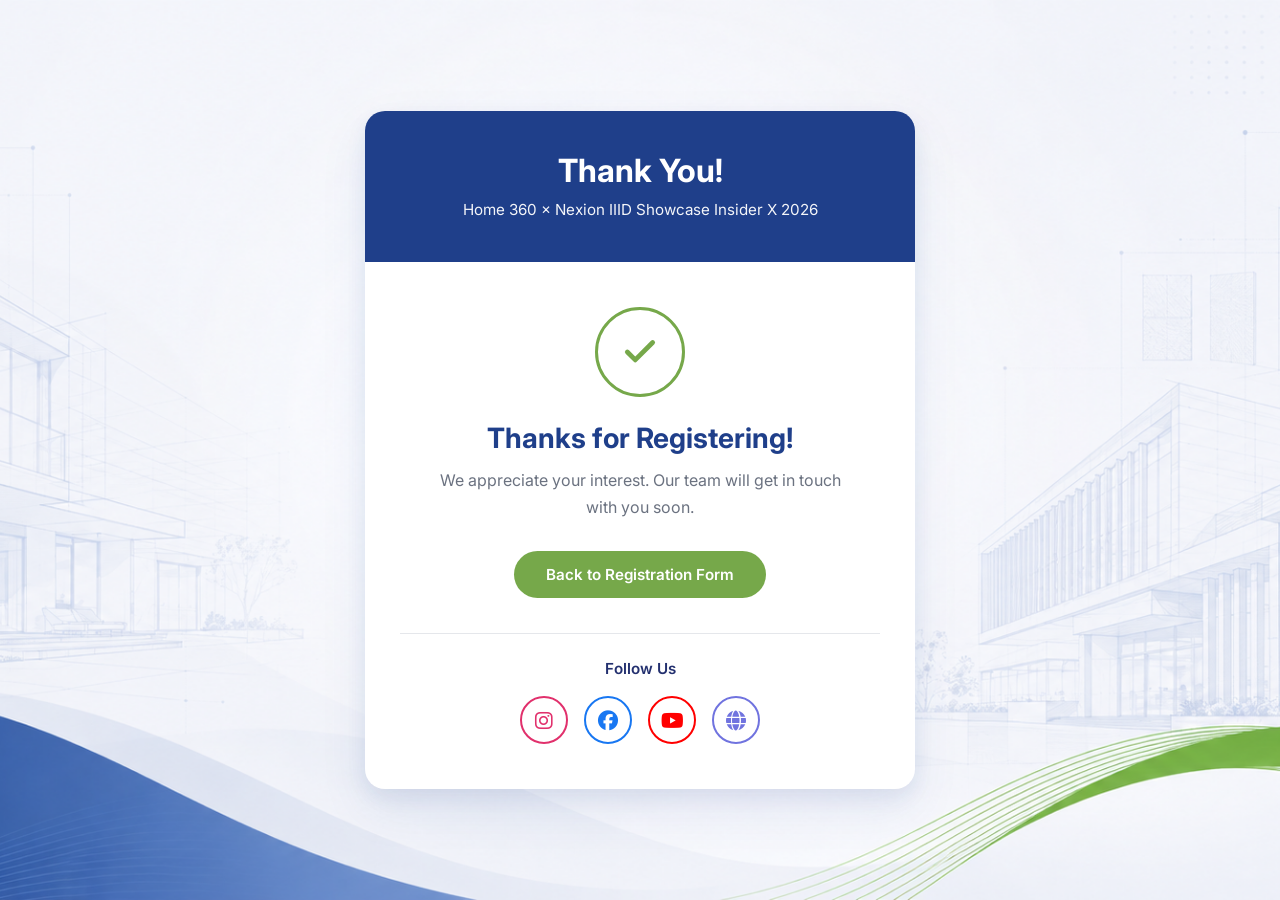
<file: index.html>
<!DOCTYPE html>
<html lang="en">
<head>
    <meta charset="UTF-8" />
    <meta name="viewport" content="width=device-width, initial-scale=1.0" />
    <title>Thank You – Home 360 × Nexion IIID</title>

    <!-- Google Fonts -->
    <link rel="preconnect" href="https://fonts.googleapis.com" />
    <link rel="preconnect" href="https://fonts.gstatic.com" crossorigin />
    <link href="https://fonts.googleapis.com/css2?family=Inter:wght@400;500;600;700&display=swap" rel="stylesheet" />

    <!-- Font Awesome -->
    <link rel="stylesheet"
        href="https://cdnjs.cloudflare.com/ajax/libs/font-awesome/6.5.2/css/all.min.css" />

    <link rel="stylesheet" href="style.css" />
</head>

<body>

    <div class="card">

        <!-- Header -->
        <div class="card-header">
            <h1>Thank You!</h1>
            <p>Home 360 × Nexion IIID Showcase Insider X 2026</p>
        </div>

        <!-- Body -->
        <div class="card-body">

            <div class="check-circle">
                <svg viewBox="0 0 24 24">
                    <polyline points="20 6 9 17 4 12"></polyline>
                </svg>
            </div>

            <h2>Thanks for Registering!</h2>

            <p class="subtext">
                We appreciate your interest. Our team will get in touch with you soon.
            </p>

            <a href="https://forms.zohopublic.in/home360/form/EventRegistration/formperma/rVvYOyom0iZ1KVQCe_afdrEN5l1DAa54_enZfSoniRY"
                class="btn-home">
                Back to Registration Form
            </a>

            <div class="divider"></div>

            <p class="follow-label">Follow Us</p>

            <div class="social-icons">

                <a href="https://www.instagram.com/home360degree/"
                    target="_blank"
                    rel="noopener"
                    class="icon-instagram">
                    <i class="fa-brands fa-instagram fa-lg"></i>
                </a>

                <a href="https://www.facebook.com/Homes360degree/"
                    target="_blank"
                    rel="noopener"
                    class="icon-facebook">
                    <i class="fa-brands fa-facebook fa-lg"></i>
                </a>

                <a href="https://www.youtube.com/@Home360Degree-Jubileehills/"
                    target="_blank"
                    rel="noopener"
                    class="icon-youtube">
                    <i class="fa-brands fa-youtube fa-lg"></i>
                </a>

                <a href="https://home360degree.com/"
                    target="_blank"
                    rel="noopener"
                    class="icon-website">
                    <i class="fa-solid fa-globe fa-lg"></i>
                </a>

            </div>

        </div>

    </div>

</body>
</html>
</file>
<file: style.css>
/* ==========================================
   HOME360 THANK YOU PAGE
   ========================================== */

*,
*::before,
*::after {
    margin: 0;
    padding: 0;
    box-sizing: border-box;
}

:root {
    --home360-blue: #1F3F8A;
    --home360-green: #76A84A;
    --home360-dark: #23306F;
    --home360-light: #F5F7FA;
    --text-primary: #1F2937;
    --text-secondary: #6B7280;
    --border-color: #E5E7EB;
}

body {
    font-family: 'Inter', sans-serif;

    min-height: 100vh;

    display: flex;
    align-items: center;
    justify-content: center;

    padding: 24px;

    background:
        url("images/home-360-form-bg.png");

    background-size: cover;
    background-position: center;
    background-repeat: no-repeat;
    background-attachment: fixed;
}

/* ==========================================
   CARD
   ========================================== */

.card {

    width: 100%;
    max-width: 550px;

    background: #ffffff;

    border-radius: 20px;

    overflow: hidden;

    box-shadow:
        0 8px 20px rgba(31, 63, 138, 0.08),
        0 20px 50px rgba(31, 63, 138, 0.08);
}

/* ==========================================
   HEADER
   ========================================== */

.card-header {

    background: var(--home360-blue);

    text-align: center;

    padding: 40px 30px;

    color: #ffffff;
}

.card-header h1 {

    font-size: 2rem;

    font-weight: 700;

    margin-bottom: 8px;
}

.card-header p {

    font-size: 0.95rem;

    line-height: 1.6;

    opacity: 0.95;
}

/* Optional Logo */

.logo {
    width: 180px;
    max-width: 100%;
    margin-bottom: 18px;
}

/* ==========================================
   BODY
   ========================================== */

.card-body {

    padding: 45px 35px;

    text-align: center;
}

/* ==========================================
   SUCCESS ICON
   ========================================== */

.check-circle {

    width: 90px;
    height: 90px;

    border-radius: 50%;

    border: 3px solid var(--home360-green);

    display: flex;
    align-items: center;
    justify-content: center;

    margin: 0 auto 24px;
}

.check-circle svg {

    width: 38px;
    height: 38px;

    stroke: var(--home360-green);

    stroke-width: 3;

    fill: none;

    stroke-linecap: round;
    stroke-linejoin: round;
}

/* ==========================================
   TEXT
   ========================================== */

.card-body h2 {

    color: var(--home360-blue);

    font-size: 1.75rem;

    font-weight: 700;

    margin-bottom: 12px;
}

.subtext {

    color: var(--text-secondary);

    font-size: 1rem;

    line-height: 1.7;

    max-width: 420px;

    margin: 0 auto 30px;
}

/* ==========================================
   BUTTON
   ========================================== */

.btn-home {

    display: inline-block;

    text-decoration: none;

    background: var(--home360-green);

    color: #ffffff;

    padding: 14px 32px;

    border-radius: 999px;

    font-size: 0.95rem;

    font-weight: 600;

    transition: all 0.3s ease;
}

.btn-home:hover {

    background: #678f40;

    transform: translateY(-2px);
}

/* ==========================================
   DIVIDER
   ========================================== */

.divider {

    height: 1px;

    background: var(--border-color);

    margin: 35px 0 25px;
}

/* ==========================================
   FOLLOW LABEL
   ========================================== */

.follow-label {

    font-size: 0.95rem;

    font-weight: 600;

    color: var(--home360-dark);

    margin-bottom: 18px;
}

/* ==========================================
   SOCIAL ICONS
   ========================================== */

.social-icons {

    display: flex;

    justify-content: center;

    align-items: center;

    gap: 16px;

    flex-wrap: wrap;
}

.social-icons a {

    width: 48px;
    height: 48px;

    border-radius: 50%;

    display: flex;
    align-items: center;
    justify-content: center;

    border: 2px solid currentColor;

    text-decoration: none;

    transition: all 0.3s ease;
}

.social-icons a:hover {

    transform: translateY(-3px);

    opacity: 0.85;
}

/* Official Brand Colors */

.icon-instagram {
    color: #E1306C;
}

.icon-facebook {
    color: #1877F2;
}

.icon-youtube {
    color: #FF0000;
}

.icon-website {
    color: #7073DF;
}

/* ==========================================
   TABLET
   ========================================== */

@media (max-width: 768px) {

    body {
        padding: 18px;
    }

    .card-header {

        padding: 35px 24px;
    }

    .card-header h1 {

        font-size: 1.8rem;
    }

    .card-body {

        padding: 35px 24px;
    }

    .card-body h2 {

        font-size: 1.55rem;
    }

    .subtext {

        font-size: 0.95rem;
    }
}

/* ==========================================
   MOBILE
   ========================================== */

@media (max-width: 480px) {

    body {
        padding: 15px;
    }

    .card {

        border-radius: 16px;
    }

    .card-header {

        padding: 30px 20px;
    }

    .card-header h1 {

        font-size: 1.6rem;
    }

    .card-header p {

        font-size: 0.85rem;
    }

    .card-body {

        padding: 30px 20px;
    }

    .check-circle {

        width: 75px;
        height: 75px;
    }

    .check-circle svg {

        width: 30px;
        height: 30px;
    }

    .card-body h2 {

        font-size: 1.35rem;
    }

    .subtext {

        font-size: 0.92rem;
    }

    .btn-home {

        width: 100%;

        max-width: 280px;

        padding: 14px 20px;
    }

    .social-icons {

        gap: 12px;
    }

    .social-icons a {

        width: 42px;
        height: 42px;
    }
}
</file>
